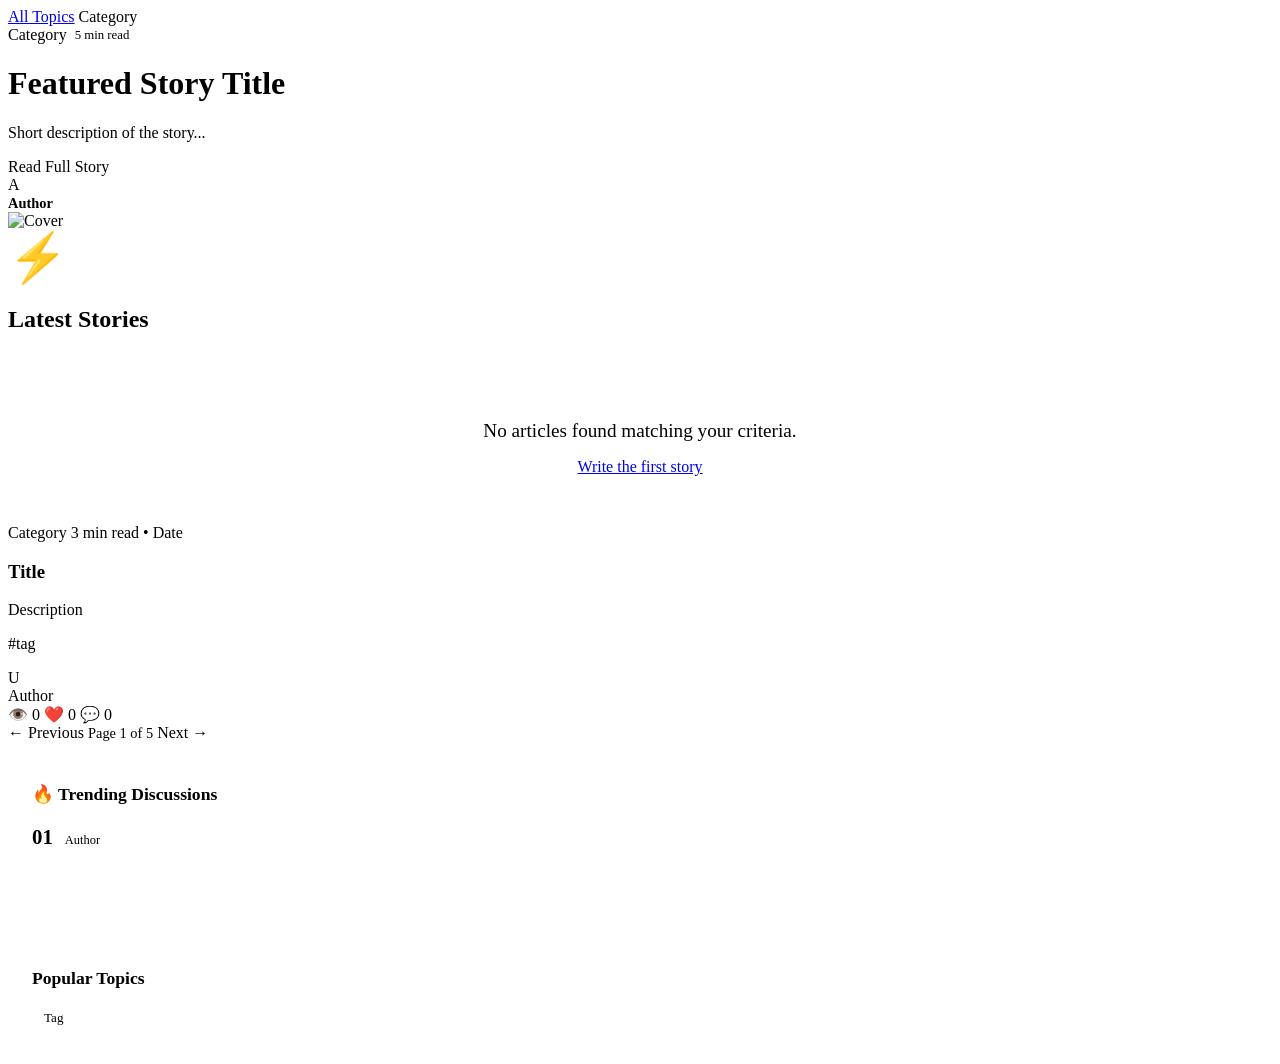
<file: src/main/resources/templates/index.html>
<!DOCTYPE html>
<html xmlns:th="http://www.thymeleaf.org">
<head>
    <meta charset="UTF-8">
    <meta name="viewport" content="width=device-width, initial-scale=1.0, maximum-scale=5.0">
    <title>BlogApp Pro - Insightful Engineering & Technology Stories</title>
    <link rel="preconnect" href="https://fonts.googleapis.com">
    <link rel="preconnect" href="https://fonts.gstatic.com" crossorigin>
    <link href="https://fonts.googleapis.com/css2?family=Plus+Jakarta+Sans:wght@400;500;600;700;800&family=JetBrains+Mono:wght@400;500&display=swap" rel="stylesheet">
    <link rel="icon" type="image/svg+xml" th:href="@{/favicon.svg}">
    <link rel="alternate icon" th:href="@{/favicon.ico}">
    <link rel="stylesheet" th:href="@{/css/style.css}">
</head>
<body>

    <div th:replace="~{layout/navbar :: navbar}"></div>

    <main class="main-content">
        <div class="container">

            <!-- Category Filter Pills -->
            <div class="category-pills">
                <a href="/" class="category-pill" th:classappend="${selectedCategory == null && selectedTag == null} ? 'active' : ''">All Topics</a>
                <a th:each="cat : ${categories}" 
                   th:href="@{/category/{slug}(slug=${cat.slug ?: cat.id})}" 
                   class="category-pill" 
                   th:classappend="${selectedCategory == cat.id} ? 'active' : ''"
                   th:text="${cat.name}">Category</a>
            </div>

            <!-- Featured / Hero Article (if trending exists) -->
            <div class="hero-card" th:if="${trending != null && !trending.isEmpty()}">
                <div class="hero-content" th:with="hero=${trending[0]}">
                    <div style="display: flex; gap: 0.5rem; align-items: center; flex-wrap: wrap;">
                        <span class="badge badge-category" th:text="${hero.category != null ? hero.category.name : 'Engineering'}">Category</span>
                        <span style="color: var(--text-muted); font-size: 0.8rem;" th:text="${hero.readingMinutes + ' min read'}">5 min read</span>
                    </div>
                    <h1>
                        <a th:href="@{/articles/{slug}(slug=${hero.slug ?: hero.id})}" th:text="${hero.title}">Featured Story Title</a>
                    </h1>
                    <p th:text="${hero.shortDesc}">Short description of the story...</p>
                    
                    <div class="hero-actions">
                        <a th:href="@{/articles/{slug}(slug=${hero.slug ?: hero.id})}" class="btn btn-primary">Read Full Story</a>
                        <div class="author-chip" th:if="${hero.user != null}">
                            <div class="author-avatar" th:text="${#strings.substring(hero.user.name, 0, 1)}">A</div>
                            <span style="font-weight: 600; font-size: 0.9rem;" th:text="${hero.user.name}">Author</span>
                        </div>
                    </div>
                </div>
                <div class="hero-media" th:with="hero=${trending[0]}">
                    <img th:if="${hero.coverImageUrl != null}" th:src="${hero.coverImageUrl}" alt="Cover" />
                    <div th:unless="${hero.coverImageUrl != null}" style="color: var(--text-muted); font-size: 3rem;">⚡</div>
                </div>
            </div>

            <!-- Main Content Grid with Sidebar -->
            <div class="content-layout-with-sidebar">
                
                <!-- Articles Column -->
                <div>
                    <div class="section-header">
                        <h2 class="section-title">
                            <span>Latest Stories</span>
                        </h2>
                    </div>

                    <div th:if="${articles == null || articles.content == null || articles.content.isEmpty()}" style="padding: 3rem 0; text-align: center; color: var(--text-secondary);">
                        <p style="font-size: 1.2rem; margin-bottom: 1rem;">No articles found matching your criteria.</p>
                        <a href="/editor" class="btn btn-primary">Write the first story</a>
                    </div>

                    <div class="articles-grid articles-grid-single-col">
                        <article class="article-card" th:each="art : ${articles.content}">
                            <div class="article-card-body">
                                <div class="article-card-meta">
                                    <span class="badge badge-category" th:if="${art.category != null}" th:text="${art.category.name}">Category</span>
                                    <span th:text="${art.readingMinutes + ' min read'}">3 min read</span>
                                    <span>•</span>
                                    <span th:text="${art.publishedAt != null ? #temporals.format(art.publishedAt, 'MMM dd, yyyy') : 'Recently'}">Date</span>
                                </div>
                                <h3 class="article-card-title">
                                    <a th:href="@{/articles/{slug}(slug=${art.slug ?: art.id})}" th:text="${art.title}">Title</a>
                                </h3>
                                <p class="article-card-desc" th:text="${art.shortDesc}">Description</p>
                                
                                <!-- Tags -->
                                <div style="display: flex; gap: 0.4rem; flex-wrap: wrap; margin-bottom: 1rem;" th:if="${art.tags != null}">
                                    <a th:each="t : ${art.tags}" th:href="@{/tag/{slug}(slug=${t.slug})}" class="badge badge-tag" th:text="'#' + ${t.name}">#tag</a>
                                </div>

                                <div class="article-card-footer">
                                    <div class="author-chip" th:if="${art.user != null}">
                                        <div class="author-avatar" th:text="${#strings.substring(art.user.name, 0, 1)}">U</div>
                                        <span th:text="${art.user.name}">Author</span>
                                    </div>
                                    <div class="article-stats">
                                        <span title="Views">👁️ <span th:text="${art.viewsCount}">0</span></span>
                                        <span title="Likes">❤️ <span th:text="${art.likesCount}">0</span></span>
                                        <span title="Comments">💬 <span th:text="${art.commentsCount}">0</span></span>
                                    </div>
                                </div>
                            </div>
                        </article>
                    </div>

                    <!-- Pagination -->
                    <div class="pagination-bar" th:if="${articles.totalPages > 1}">
                        <a th:if="${articles.pageNumber > 0}" 
                           th:href="@{/(page=${articles.pageNumber - 1}, categoryId=${selectedCategory}, tag=${selectedTag}, keyword=${keyword})}" 
                           class="btn btn-secondary btn-sm">← Previous</a>
                        <span th:unless="${articles.pageNumber > 0}"></span>

                        <span style="color: var(--text-muted); font-size: 0.9rem;" 
                              th:text="'Page ' + (${articles.pageNumber} + 1) + ' of ' + ${articles.totalPages}">Page 1 of 5</span>

                        <a th:if="${!articles.isLast}" 
                           th:href="@{/(page=${articles.pageNumber + 1}, categoryId=${selectedCategory}, tag=${selectedTag}, keyword=${keyword})}" 
                           class="btn btn-secondary btn-sm">Next →</a>
                    </div>
                </div>

                <!-- Sidebar -->
                <aside>
                    <!-- Trending Section -->
                    <div style="background: var(--bg-surface); border: 1px solid var(--border-color); border-radius: var(--radius-md); padding: 1.5rem; margin-bottom: 2rem;">
                        <h3 style="font-size: 1.1rem; margin-bottom: 1.25rem; display: flex; align-items: center; gap: 0.5rem;">
                            <span>🔥 Trending Discussions</span>
                        </h3>
                        <div style="display: flex; flex-direction: column; gap: 1.2rem;">
                            <div th:each="trend, iter : ${trending}" th:if="${iter.index < 4}">
                                <div style="display: flex; align-items: baseline; gap: 0.75rem;">
                                    <span style="font-size: 1.3rem; font-weight: 800; color: var(--accent-primary);" th:text="'0' + (${iter.index} + 1)">01</span>
                                    <div>
                                        <div style="font-size: 0.78rem; color: var(--text-muted);" th:text="${trend.user != null ? trend.user.name : 'Author'}">Author</div>
                                        <a th:href="@{/articles/{slug}(slug=${trend.slug ?: trend.id})}" style="font-weight: 700; font-size: 0.92rem; color: #fff; line-height: 1.3; display: block; margin-top: 0.2rem;" th:text="${trend.title}">Trending Article Title</a>
                                    </div>
                                </div>
                            </div>
                        </div>
                    </div>

                    <!-- Popular Tags Cloud -->
                    <div style="background: var(--bg-surface); border: 1px solid var(--border-color); border-radius: var(--radius-md); padding: 1.5rem;">
                        <h3 style="font-size: 1.1rem; margin-bottom: 1rem;">Popular Topics</h3>
                        <div style="display: flex; gap: 0.5rem; flex-wrap: wrap;">
                            <a th:each="tag : ${popularTags}" th:href="@{/tag/{slug}(slug=${tag.slug})}" class="badge badge-tag" style="padding: 0.35rem 0.75rem; font-size: 0.82rem;" th:text="${tag.name} + ' (' + ${tag.articleCount} + ')'">Tag</a>
                        </div>
                    </div>
                </aside>

            </div>

        </div>
    </main>

    <div th:replace="~{layout/footer :: footer}"></div>

    <script th:src="@{/js/app.js}"></script>
</body>
</html>
</file>
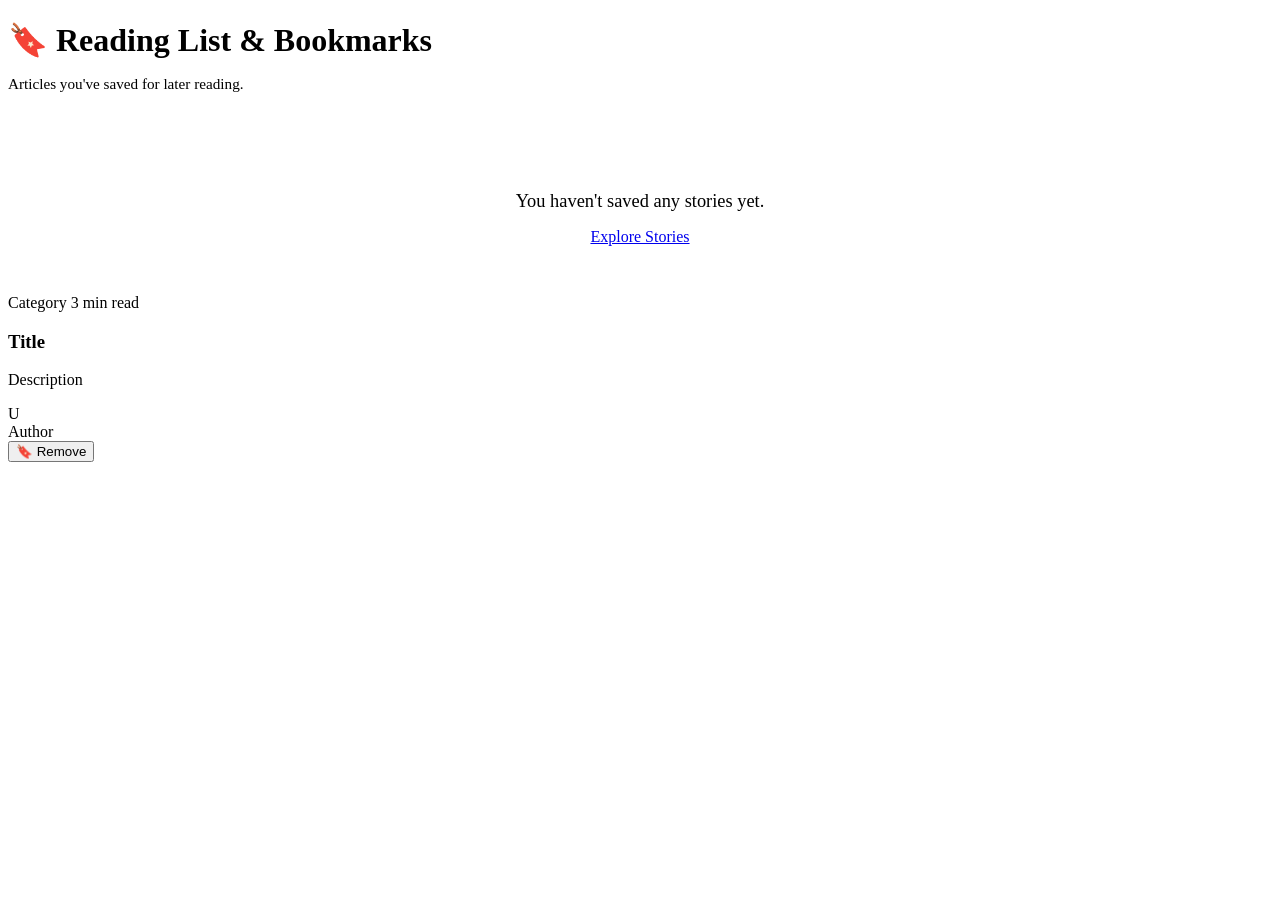
<file: src/main/resources/templates/bookmarks.html>
<!DOCTYPE html>
<html xmlns:th="http://www.thymeleaf.org">
<head>
    <meta charset="UTF-8">
    <meta name="viewport" content="width=device-width, initial-scale=1.0, maximum-scale=5.0">
    <title>Saved Stories - BlogApp Pro</title>
    <link rel="preconnect" href="https://fonts.googleapis.com">
    <link rel="preconnect" href="https://fonts.gstatic.com" crossorigin>
    <link href="https://fonts.googleapis.com/css2?family=Plus+Jakarta+Sans:wght@400;500;600;700;800&family=JetBrains+Mono:wght@400;500&display=swap" rel="stylesheet">
    <link rel="icon" type="image/svg+xml" th:href="@{/favicon.svg}">
    <link rel="alternate icon" th:href="@{/favicon.ico}">
    <link rel="stylesheet" th:href="@{/css/style.css}">
</head>
<body>

    <div th:replace="~{layout/navbar :: navbar}"></div>

    <main class="main-content">
        <div class="container">

            <div style="margin-bottom: 2rem;">
                <h1 style="font-size: clamp(1.5rem, 4vw, 2rem); margin-bottom: 0.5rem;">🔖 Reading List &amp; Bookmarks</h1>
                <p style="color: var(--text-secondary); font-size: 0.95rem;">Articles you've saved for later reading.</p>
            </div>

            <div th:if="${bookmarks == null || bookmarks.content == null || bookmarks.content.isEmpty()}" style="padding: 3rem 0; text-align: center; color: var(--text-secondary);">
                <p style="font-size: 1.15rem; margin-bottom: 1rem;">You haven't saved any stories yet.</p>
                <a href="/" class="btn btn-primary btn-sm">Explore Stories</a>
            </div>

            <div class="articles-grid" th:if="${bookmarks != null && bookmarks.content != null && !bookmarks.content.isEmpty()}">
                <article class="article-card" th:each="art : ${bookmarks.content}">
                    <div class="article-card-body">
                        <div class="article-card-meta">
                            <span class="badge badge-category" th:if="${art.category != null}" th:text="${art.category.name}">Category</span>
                            <span th:text="${art.readingMinutes + ' min read'}">3 min read</span>
                        </div>
                        <h3 class="article-card-title">
                            <a th:href="@{/articles/{slug}(slug=${art.slug ?: art.id})}" th:text="${art.title}">Title</a>
                        </h3>
                        <p class="article-card-desc" th:text="${art.shortDesc}">Description</p>
                        <div class="article-card-footer">
                            <div class="author-chip" th:if="${art.user != null}">
                                <div class="author-avatar" th:text="${#strings.substring(art.user.name, 0, 1)}">U</div>
                                <span th:text="${art.user.name}">Author</span>
                            </div>
                            <button class="action-btn bookmarked" th:onclick="'App.toggleBookmark(' + ${art.id} + ', this)'">
                                <span>🔖</span> Remove
                            </button>
                        </div>
                    </div>
                </article>
            </div>

        </div>
    </main>

    <div th:replace="~{layout/footer :: footer}"></div>

    <script th:src="@{/js/app.js}"></script>
</body>
</html>
</file>
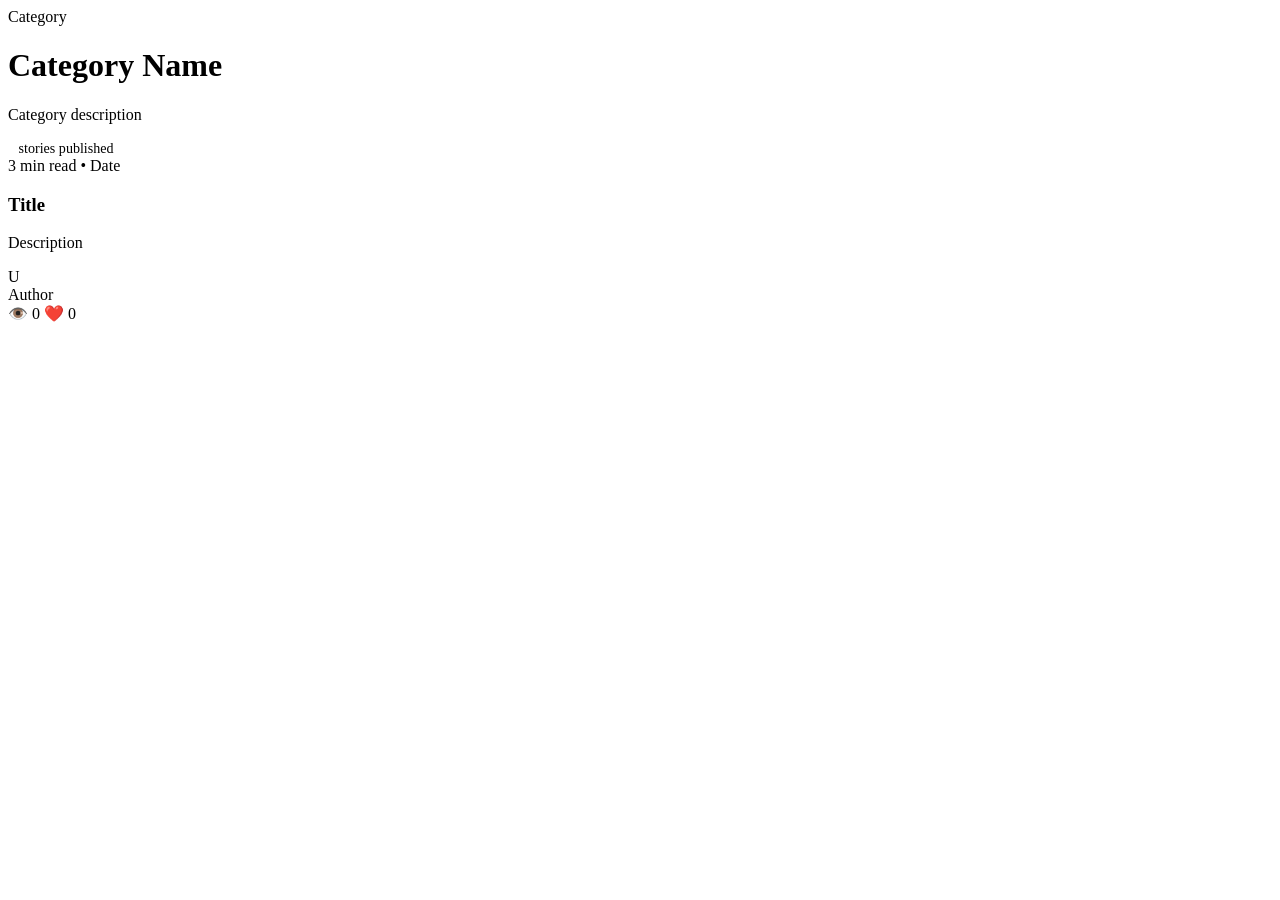
<file: src/main/resources/templates/category.html>
<!DOCTYPE html>
<html xmlns:th="http://www.thymeleaf.org">
<head>
    <meta charset="UTF-8">
    <meta name="viewport" content="width=device-width, initial-scale=1.0, maximum-scale=5.0">
    <title th:text="${category.name} + ' - BlogApp Pro'">Category - BlogApp Pro</title>
    <link rel="preconnect" href="https://fonts.googleapis.com">
    <link rel="preconnect" href="https://fonts.gstatic.com" crossorigin>
    <link href="https://fonts.googleapis.com/css2?family=Plus+Jakarta+Sans:wght@400;500;600;700;800&family=JetBrains+Mono:wght@400;500&display=swap" rel="stylesheet">
    <link rel="icon" type="image/svg+xml" th:href="@{/favicon.svg}">
    <link rel="alternate icon" th:href="@{/favicon.ico}">
    <link rel="stylesheet" th:href="@{/css/style.css}">
</head>
<body>

    <div th:replace="~{layout/navbar :: navbar}"></div>

    <main class="main-content">
        <div class="container">

            <!-- Category Header -->
            <div class="taxonomy-header">
                <span class="badge badge-category" style="margin-bottom: 0.75rem;">Category</span>
                <h1 th:text="${category.name}">Category Name</h1>
                <p th:text="${category.description ?: 'Curated articles in ' + category.name}">Category description</p>
                <div style="margin-top: 1rem; color: var(--text-muted); font-size: 0.88rem;">
                    <strong style="color: #fff;" th:text="${articles.totalElements}">0</strong> stories published
                </div>
            </div>

            <!-- Articles Grid -->
            <div class="articles-grid">
                <article class="article-card" th:each="art : ${articles.content}">
                    <div class="article-card-body">
                        <div class="article-card-meta">
                            <span th:text="${art.readingMinutes + ' min read'}">3 min read</span>
                            <span>•</span>
                            <span th:text="${art.publishedAt != null ? #temporals.format(art.publishedAt, 'MMM dd, yyyy') : 'Recently'}">Date</span>
                        </div>
                        <h3 class="article-card-title">
                            <a th:href="@{/articles/{slug}(slug=${art.slug ?: art.id})}" th:text="${art.title}">Title</a>
                        </h3>
                        <p class="article-card-desc" th:text="${art.shortDesc}">Description</p>
                        <div class="article-card-footer">
                            <div class="author-chip" th:if="${art.user != null}">
                                <div class="author-avatar" th:text="${#strings.substring(art.user.name, 0, 1)}">U</div>
                                <span th:text="${art.user.name}">Author</span>
                            </div>
                            <div class="article-stats">
                                <span>👁️ <span th:text="${art.viewsCount}">0</span></span>
                                <span>❤️ <span th:text="${art.likesCount}">0</span></span>
                            </div>
                        </div>
                    </div>
                </article>
            </div>

        </div>
    </main>

    <div th:replace="~{layout/footer :: footer}"></div>

    <script th:src="@{/js/app.js}"></script>
</body>
</html>
</file>
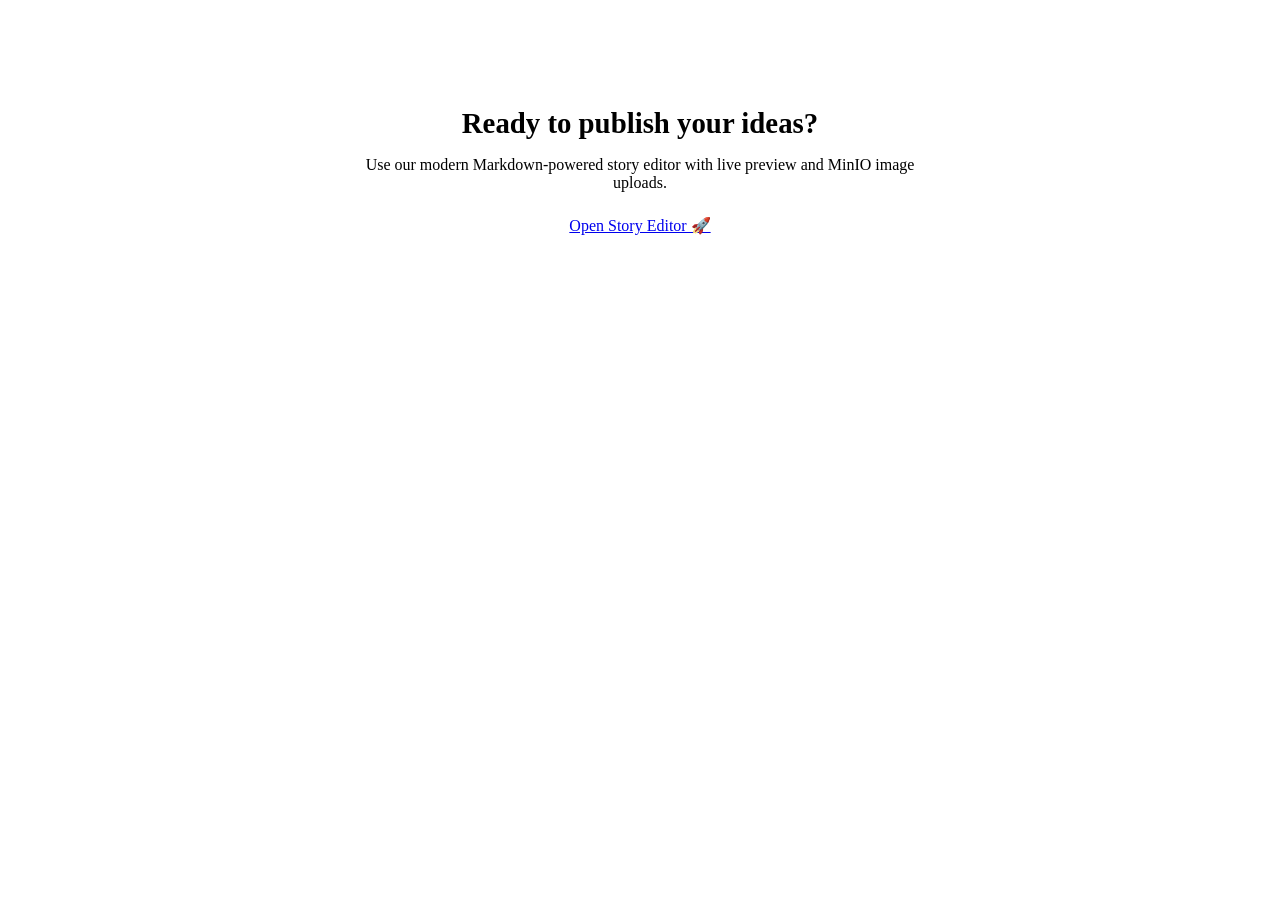
<file: src/main/resources/templates/create_article.html>
<!doctype html>
<html lang="en" xmlns:th="http://www.thymeleaf.org">
<head>
    <meta charset="UTF-8">
    <meta name="viewport" content="width=device-width, initial-scale=1.0, maximum-scale=5.0">
    <title>Create Article - BlogApp Pro</title>
    <link rel="preconnect" href="https://fonts.googleapis.com">
    <link rel="preconnect" href="https://fonts.gstatic.com" crossorigin>
    <link href="https://fonts.googleapis.com/css2?family=Plus+Jakarta+Sans:wght@400;500;600;700;800&family=JetBrains+Mono:wght@400;500&display=swap" rel="stylesheet">
    <link rel="icon" type="image/svg+xml" th:href="@{/favicon.svg}">
    <link rel="alternate icon" th:href="@{/favicon.ico}">
    <link rel="stylesheet" th:href="@{/css/style.css}">
</head>
<body>

    <div th:replace="~{layout/navbar :: navbar}"></div>

    <main class="main-content">
        <div class="container">
            <div style="max-width: 600px; margin: 3rem auto; text-align: center; background: var(--bg-surface); border: 1px solid var(--border-color); border-radius: var(--radius-md); padding: 2.5rem;">
                <h1 style="font-size: clamp(1.4rem, 4vw, 1.8rem); margin-bottom: 1rem;">Ready to publish your ideas?</h1>
                <p style="color: var(--text-secondary); margin-bottom: 1.5rem;">Use our modern Markdown-powered story editor with live preview and MinIO image uploads.</p>
                <a href="/editor" class="btn btn-primary">Open Story Editor 🚀</a>
            </div>
        </div>
    </main>

    <div th:replace="~{layout/footer :: footer}"></div>

    <script th:src="@{/js/app.js}"></script>
</body>
</html>
</file>
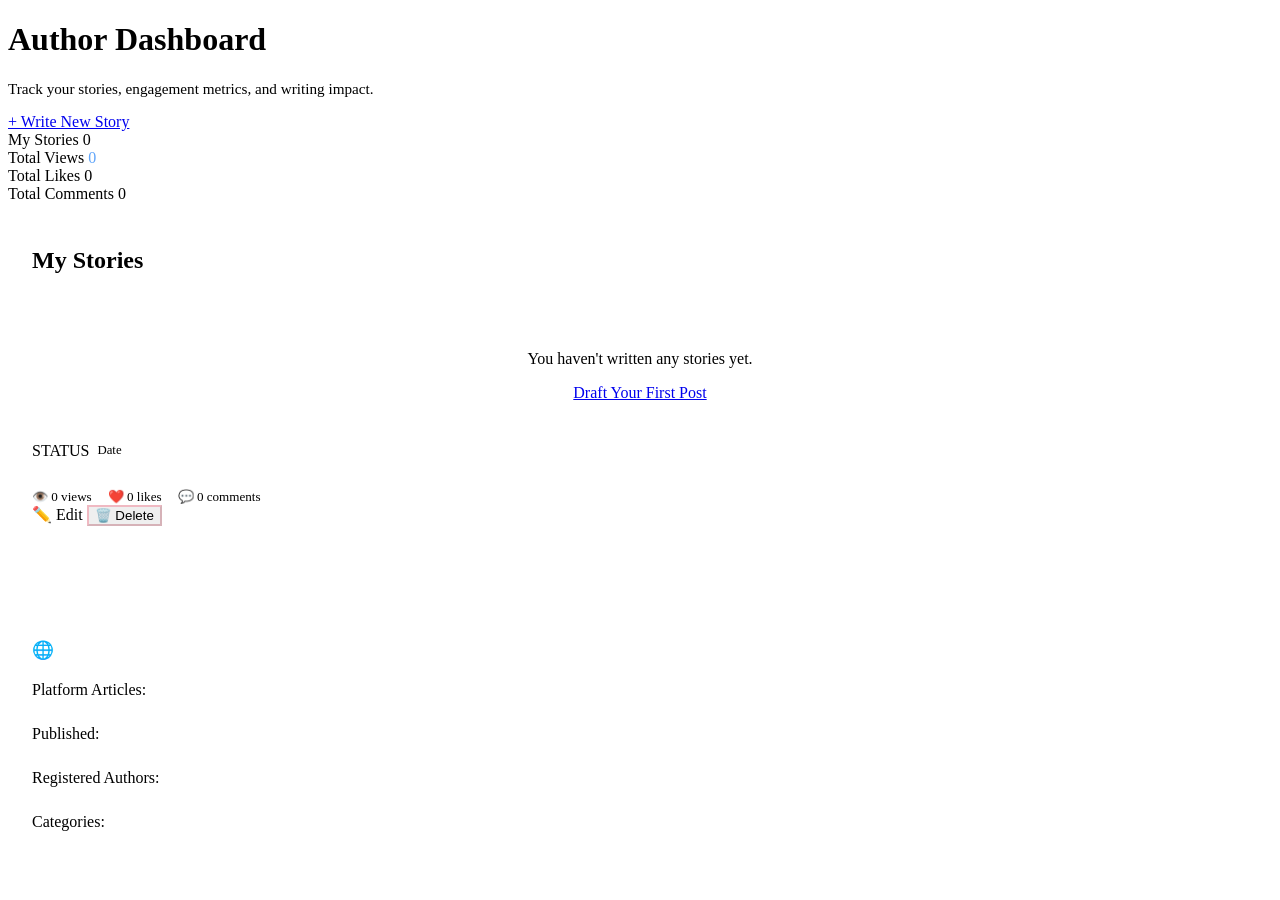
<file: src/main/resources/templates/dashboard.html>
<!DOCTYPE html>
<html xmlns:th="http://www.thymeleaf.org">
<head>
    <meta charset="UTF-8">
    <meta name="viewport" content="width=device-width, initial-scale=1.0, maximum-scale=5.0">
    <title>Author Dashboard - BlogApp Pro</title>
    <link rel="preconnect" href="https://fonts.googleapis.com">
    <link rel="preconnect" href="https://fonts.gstatic.com" crossorigin>
    <link href="https://fonts.googleapis.com/css2?family=Plus+Jakarta+Sans:wght@400;500;600;700;800&family=JetBrains+Mono:wght@400;500&display=swap" rel="stylesheet">
    <link rel="icon" type="image/svg+xml" th:href="@{/favicon.svg}">
    <link rel="alternate icon" th:href="@{/favicon.ico}">
    <link rel="stylesheet" th:href="@{/css/style.css}">
</head>
<body>

    <div th:replace="~{layout/navbar :: navbar}"></div>

    <main class="main-content">
        <div class="container">

            <div class="dashboard-header">
                <div>
                    <h1 style="font-size: clamp(1.5rem, 4vw, 2rem);">Author Dashboard</h1>
                    <p style="color: var(--text-secondary); font-size: 0.95rem;">Track your stories, engagement metrics, and writing impact.</p>
                </div>
                <a href="/editor" class="btn btn-primary">+ Write New Story</a>
            </div>

            <!-- Stats Metric Cards Grid -->
            <div class="stats-grid">
                <div class="stat-card">
                    <span class="stat-label">My Stories</span>
                    <span class="stat-value" th:text="${stats.totalArticles}">0</span>
                </div>
                <div class="stat-card">
                    <span class="stat-label">Total Views</span>
                    <span class="stat-value" style="color: #60a5fa;" th:text="${stats.totalViews}">0</span>
                </div>
                <div class="stat-card">
                    <span class="stat-label">Total Likes</span>
                    <span class="stat-value" style="color: var(--accent-rose);" th:text="${stats.totalLikes}">0</span>
                </div>
                <div class="stat-card">
                    <span class="stat-label">Total Comments</span>
                    <span class="stat-value" style="color: var(--accent-emerald);" th:text="${stats.totalComments}">0</span>
                </div>
            </div>

            <!-- Stories Management Section -->
            <div style="background: var(--bg-surface); border: 1px solid var(--border-color); border-radius: var(--radius-md); padding: clamp(1.25rem, 3.5vw, 1.5rem);">
                <div class="section-header">
                    <h2 class="section-title">
                        <span>My Stories</span>
                    </h2>
                </div>

                <div th:if="${articles == null || articles.content == null || articles.content.isEmpty()}" style="text-align: center; padding: 2.5rem 0; color: var(--text-secondary);">
                    <p style="margin-bottom: 1rem;">You haven't written any stories yet.</p>
                    <a href="/editor" class="btn btn-primary btn-sm">Draft Your First Post</a>
                </div>

                <div th:if="${articles != null && articles.content != null && !articles.content.isEmpty()}">
                    <div style="display: flex; flex-direction: column; gap: 1rem;">
                        <div th:each="art : ${articles.content}" class="dashboard-article-item">
                            <div style="overflow: hidden;">
                                <div style="display: flex; gap: 0.5rem; align-items: center; margin-bottom: 0.3rem; flex-wrap: wrap;">
                                    <span class="badge" th:classappend="${art.status.name() == 'PUBLISHED'} ? 'badge-category' : 'badge-tag'" th:text="${art.status}">STATUS</span>
                                    <span style="font-size: 0.8rem; color: var(--text-muted);" th:text="${art.publishedAt != null ? #temporals.format(art.publishedAt, 'MMM dd, yyyy') : 'Draft'}">Date</span>
                                </div>
                                <a th:href="@{/articles/{slug}(slug=${art.slug ?: art.id})}" style="font-weight: 700; color: #fff; font-size: 1.05rem;" th:text="${art.title}">Article Title</a>
                                <div style="display: flex; gap: 1rem; font-size: 0.82rem; color: var(--text-muted); margin-top: 0.3rem; flex-wrap: wrap;">
                                    <span>👁️ <span th:text="${art.viewsCount}">0</span> views</span>
                                    <span>❤️ <span th:text="${art.likesCount}">0</span> likes</span>
                                    <span>💬 <span th:text="${art.commentsCount}">0</span> comments</span>
                                </div>
                            </div>

                            <div class="dashboard-article-actions">
                                <a th:href="@{/editor/{id}(id=${art.id})}" class="btn btn-outline btn-sm">✏️ Edit</a>
                                <button th:onclick="'App.deleteArticle(' + ${art.id} + ')'" class="btn btn-outline btn-sm" style="color: var(--accent-rose); border-color: rgba(244,63,94,0.3);">🗑️ Delete</button>
                            </div>
                        </div>
                    </div>
                </div>
            </div>

            <!-- Global Platform Overview -->
            <div style="margin-top: 3rem; background: var(--bg-surface); border: 1px solid var(--border-color); border-radius: var(--radius-md); padding: clamp(1.25rem, 3.5vw, 1.5rem);">
                <h3 style="font-size: 1.1rem; margin-bottom: 1.25rem; color: #fff;">🌐 Platform-Wide Health &amp; Stats</h3>
                <div class="platform-stats-grid">
                    <div class="platform-stat-item">Platform Articles: <strong style="color: #fff; display: block; font-size: 1.2rem; margin-top: 0.25rem;" th:text="${globalStats.totalArticles}">0</strong></div>
                    <div class="platform-stat-item">Published: <strong style="color: #fff; display: block; font-size: 1.2rem; margin-top: 0.25rem;" th:text="${globalStats.totalPublished}">0</strong></div>
                    <div class="platform-stat-item">Registered Authors: <strong style="color: #fff; display: block; font-size: 1.2rem; margin-top: 0.25rem;" th:text="${globalStats.totalUsers}">0</strong></div>
                    <div class="platform-stat-item">Categories: <strong style="color: #fff; display: block; font-size: 1.2rem; margin-top: 0.25rem;" th:text="${globalStats.totalCategories}">0</strong></div>
                </div>
            </div>

        </div>
    </main>

    <div th:replace="~{layout/footer :: footer}"></div>

    <script th:src="@{/js/app.js}"></script>
</body>
</html>
</file>
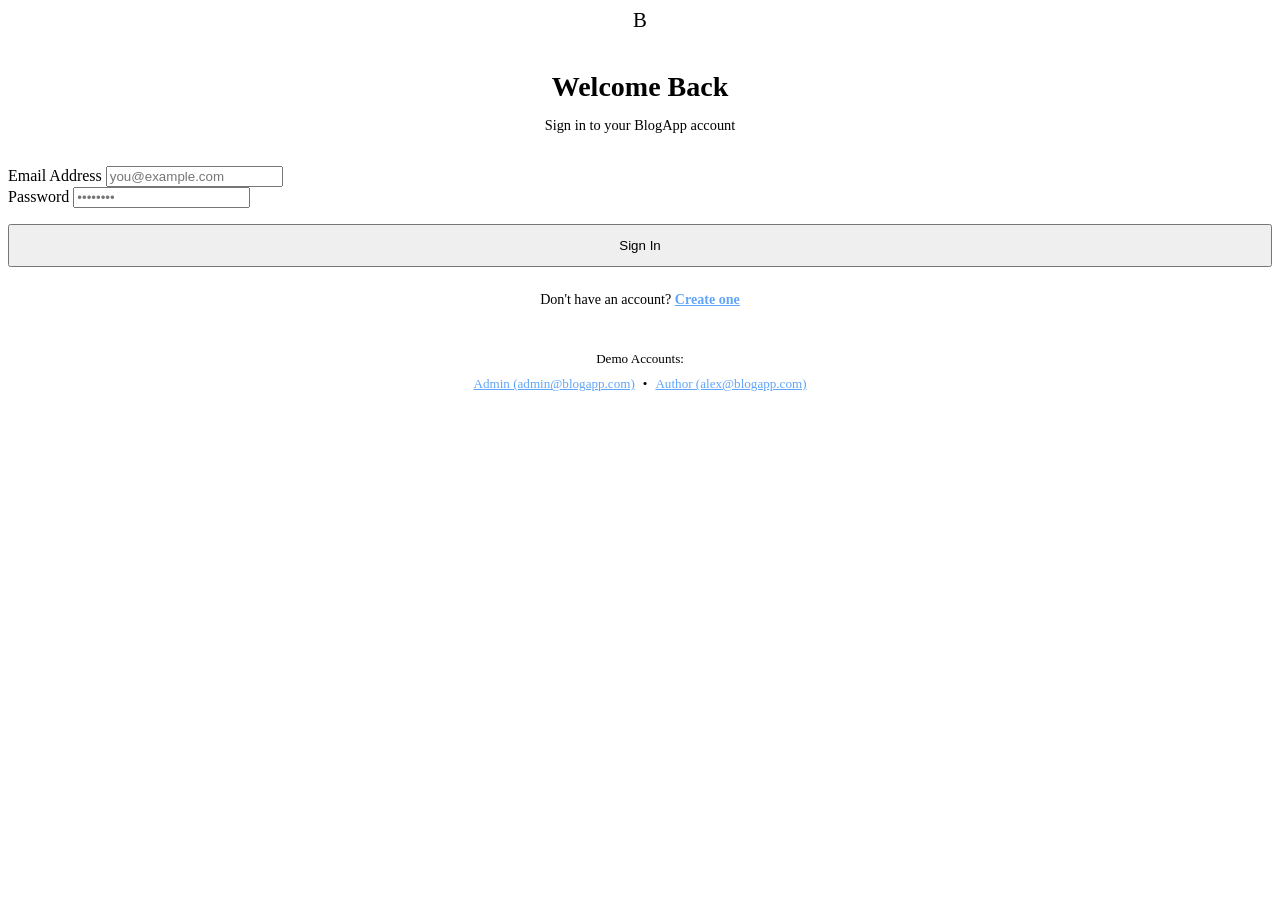
<file: src/main/resources/templates/login.html>
<!DOCTYPE html>
<html xmlns:th="http://www.thymeleaf.org">
<head>
    <meta charset="UTF-8">
    <meta name="viewport" content="width=device-width, initial-scale=1.0, maximum-scale=5.0">
    <title>Sign In - BlogApp Pro</title>
    <link rel="preconnect" href="https://fonts.googleapis.com">
    <link rel="preconnect" href="https://fonts.gstatic.com" crossorigin>
    <link href="https://fonts.googleapis.com/css2?family=Plus+Jakarta+Sans:wght@400;500;600;700;800&family=JetBrains+Mono:wght@400;500&display=swap" rel="stylesheet">
    <link rel="icon" type="image/svg+xml" th:href="@{/favicon.svg}">
    <link rel="alternate icon" th:href="@{/favicon.ico}">
    <link rel="stylesheet" th:href="@{/css/style.css}">
</head>
<body>

    <div th:replace="~{layout/navbar :: navbar}"></div>

    <main class="main-content">
        <div class="container">

            <div class="form-card">
                <div style="text-align: center; margin-bottom: 2rem;">
                    <div class="brand-icon" style="margin: 0 auto 1rem auto; width: 44px; height: 44px; font-size: 1.3rem;">B</div>
                    <h1 style="font-size: clamp(1.4rem, 4vw, 1.75rem); margin-bottom: 0.5rem;">Welcome Back</h1>
                    <p style="color: var(--text-secondary); font-size: 0.9rem;">Sign in to your BlogApp account</p>
                </div>

                <form id="login-form" onsubmit="handleLogin(event)">
                    <div class="form-group">
                        <label class="form-label">Email Address</label>
                        <input type="email" id="login-email" class="form-input" placeholder="you@example.com" required />
                    </div>

                    <div class="form-group">
                        <label class="form-label">Password</label>
                        <input type="password" id="login-password" class="form-input" placeholder="••••••••" required />
                    </div>

                    <button type="submit" class="btn btn-primary" style="width: 100%; margin-top: 1rem; padding: 0.75rem;">Sign In</button>
                </form>

                <div style="margin-top: 1.5rem; text-align: center; font-size: 0.88rem; color: var(--text-muted);">
                    Don't have an account? <a href="/register" style="color: #60a5fa; font-weight: 600;">Create one</a>
                </div>

                <!-- Demo Login Shortcut -->
                <div style="margin-top: 1.5rem; padding-top: 1rem; border-top: 1px solid var(--border-color); font-size: 0.82rem; color: var(--text-muted); text-align: center; line-height: 1.6;">
                    <span>Demo Accounts:</span><br>
                    <div style="display: flex; gap: 0.5rem; justify-content: center; flex-wrap: wrap; margin-top: 0.25rem;">
                        <a href="javascript:void(0)" onclick="fillDemo('admin@blogapp.com', 'admin123')" style="color: #60a5fa;">Admin (admin@blogapp.com)</a>
                        <span>•</span>
                        <a href="javascript:void(0)" onclick="fillDemo('alex@blogapp.com', 'alex123')" style="color: #60a5fa;">Author (alex@blogapp.com)</a>
                    </div>
                </div>
            </div>

        </div>
    </main>

    <div th:replace="~{layout/footer :: footer}"></div>

    <script th:src="@{/js/app.js}"></script>
    <script>
        function fillDemo(email, pass) {
            document.getElementById('login-email').value = email;
            document.getElementById('login-password').value = pass;
        }

        async function handleLogin(e) {
            e.preventDefault();
            const email = document.getElementById('login-email').value.trim();
            const password = document.getElementById('login-password').value;

            try {
                const res = await fetch('/api/v1/auth/login', {
                    method: 'POST',
                    headers: { 'Content-Type': 'application/json' },
                    body: JSON.stringify({ email, password })
                });

                if (res.ok) {
                    const data = await res.json();
                    App.setToken(data.token);
                    App.setUser(data.user);
                    App.showToast('Login successful!');
                    setTimeout(() => {
                        window.location.href = '/dashboard';
                    }, 500);
                } else {
                    const err = await res.json();
                    App.showToast(err.message || 'Invalid credentials', 'error');
                }
            } catch (err) {
                App.showToast('Network error during login', 'error');
            }
        }
    </script>
</body>
</html>
</file>
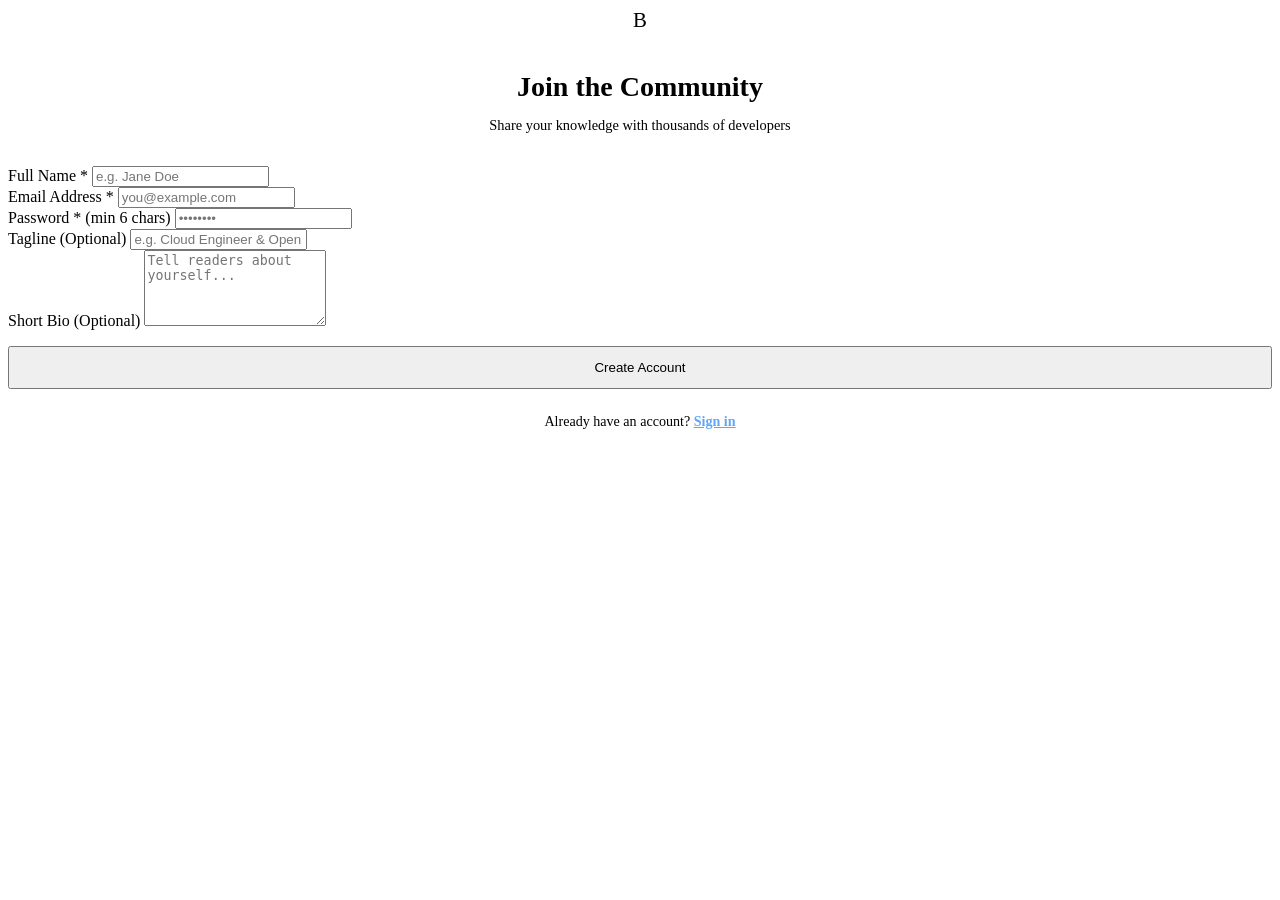
<file: src/main/resources/templates/register.html>
<!DOCTYPE html>
<html xmlns:th="http://www.thymeleaf.org">
<head>
    <meta charset="UTF-8">
    <meta name="viewport" content="width=device-width, initial-scale=1.0, maximum-scale=5.0">
    <title>Create Account - BlogApp Pro</title>
    <link rel="preconnect" href="https://fonts.googleapis.com">
    <link rel="preconnect" href="https://fonts.gstatic.com" crossorigin>
    <link href="https://fonts.googleapis.com/css2?family=Plus+Jakarta+Sans:wght@400;500;600;700;800&family=JetBrains+Mono:wght@400;500&display=swap" rel="stylesheet">
    <link rel="icon" type="image/svg+xml" th:href="@{/favicon.svg}">
    <link rel="alternate icon" th:href="@{/favicon.ico}">
    <link rel="stylesheet" th:href="@{/css/style.css}">
</head>
<body>

    <div th:replace="~{layout/navbar :: navbar}"></div>

    <main class="main-content">
        <div class="container">

            <div class="form-card">
                <div style="text-align: center; margin-bottom: 2rem;">
                    <div class="brand-icon" style="margin: 0 auto 1rem auto; width: 44px; height: 44px; font-size: 1.3rem;">B</div>
                    <h1 style="font-size: clamp(1.4rem, 4vw, 1.75rem); margin-bottom: 0.5rem;">Join the Community</h1>
                    <p style="color: var(--text-secondary); font-size: 0.9rem;">Share your knowledge with thousands of developers</p>
                </div>

                <form id="register-form" onsubmit="handleRegister(event)">
                    <div class="form-group">
                        <label class="form-label">Full Name *</label>
                        <input type="text" id="reg-name" class="form-input" placeholder="e.g. Jane Doe" required />
                    </div>

                    <div class="form-group">
                        <label class="form-label">Email Address *</label>
                        <input type="email" id="reg-email" class="form-input" placeholder="you@example.com" required />
                    </div>

                    <div class="form-group">
                        <label class="form-label">Password * (min 6 chars)</label>
                        <input type="password" id="reg-password" class="form-input" placeholder="••••••••" minlength="6" required />
                    </div>

                    <div class="form-group">
                        <label class="form-label">Tagline (Optional)</label>
                        <input type="text" id="reg-tagline" class="form-input" placeholder="e.g. Cloud Engineer & Open Source Builder" />
                    </div>

                    <div class="form-group">
                        <label class="form-label">Short Bio (Optional)</label>
                        <textarea id="reg-bio" class="form-input" style="min-height: 70px;" placeholder="Tell readers about yourself..."></textarea>
                    </div>

                    <button type="submit" class="btn btn-primary" style="width: 100%; margin-top: 1rem; padding: 0.75rem;">Create Account</button>
                </form>

                <div style="margin-top: 1.5rem; text-align: center; font-size: 0.88rem; color: var(--text-muted);">
                    Already have an account? <a href="/login" style="color: #60a5fa; font-weight: 600;">Sign in</a>
                </div>
            </div>

        </div>
    </main>

    <div th:replace="~{layout/footer :: footer}"></div>

    <script th:src="@{/js/app.js}"></script>
    <script>
        async function handleRegister(e) {
            e.preventDefault();
            const name = document.getElementById('reg-name').value.trim();
            const email = document.getElementById('reg-email').value.trim();
            const password = document.getElementById('reg-password').value;
            const tagline = document.getElementById('reg-tagline').value.trim();
            const bio = document.getElementById('reg-bio').value.trim();

            try {
                const res = await fetch('/api/v1/auth/register', {
                    method: 'POST',
                    headers: { 'Content-Type': 'application/json' },
                    body: JSON.stringify({ name, email, password, tagline, bio })
                });

                if (res.ok) {
                    App.showToast('Account created successfully! Signing in...');
                    // Auto login
                    const loginRes = await fetch('/api/v1/auth/login', {
                        method: 'POST',
                        headers: { 'Content-Type': 'application/json' },
                        body: JSON.stringify({ email, password })
                    });
                    if (loginRes.ok) {
                        const data = await loginRes.json();
                        App.setToken(data.token);
                        App.setUser(data.user);
                        setTimeout(() => window.location.href = '/dashboard', 600);
                    } else {
                        setTimeout(() => window.location.href = '/login', 800);
                    }
                } else {
                    const err = await res.json();
                    App.showToast(err.message || 'Registration failed', 'error');
                }
            } catch (err) {
                App.showToast('Network error during registration', 'error');
            }
        }
    </script>
</body>
</html>
</file>
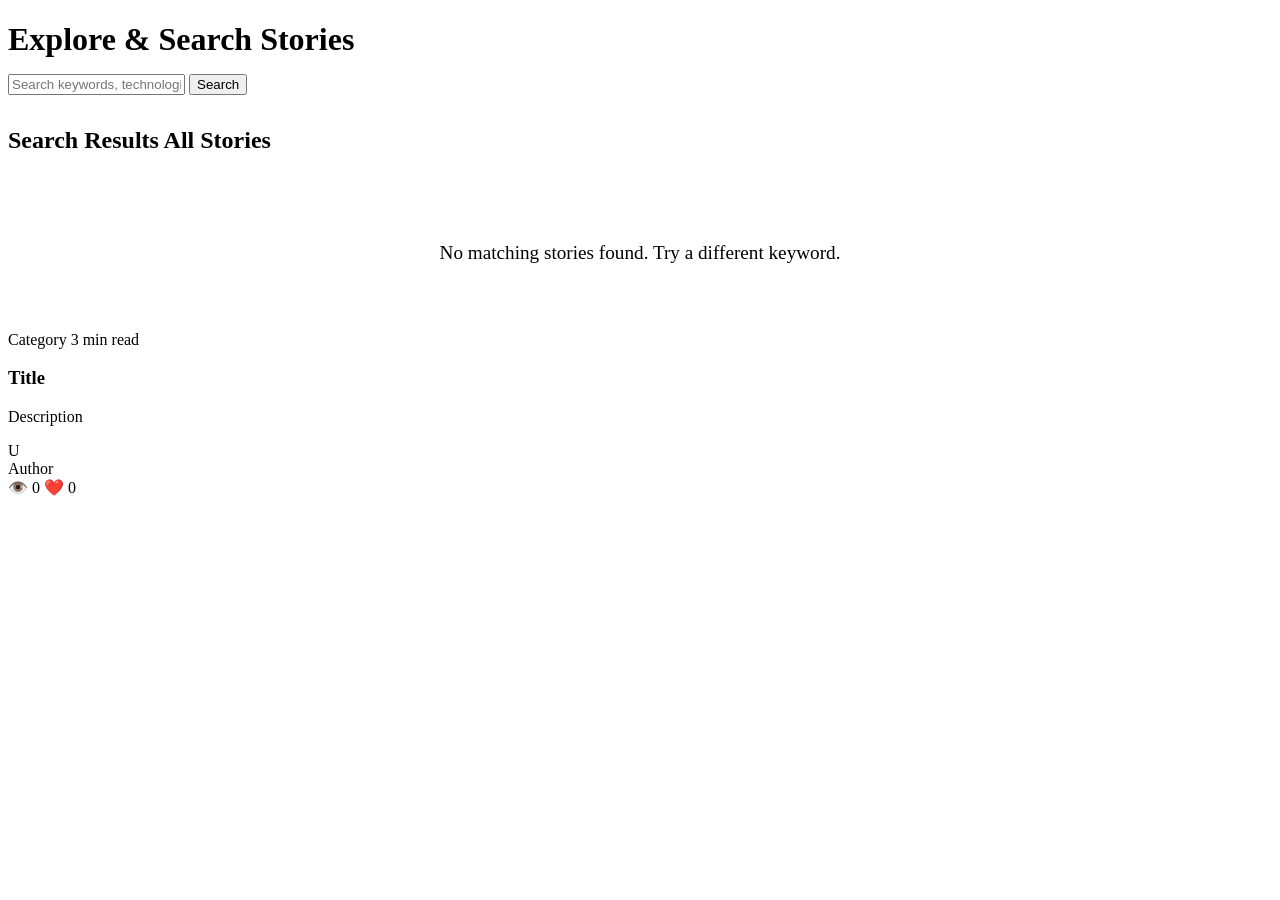
<file: src/main/resources/templates/search.html>
<!DOCTYPE html>
<html xmlns:th="http://www.thymeleaf.org">
<head>
    <meta charset="UTF-8">
    <meta name="viewport" content="width=device-width, initial-scale=1.0, maximum-scale=5.0">
    <title>Search Stories - BlogApp Pro</title>
    <link rel="preconnect" href="https://fonts.googleapis.com">
    <link rel="preconnect" href="https://fonts.gstatic.com" crossorigin>
    <link href="https://fonts.googleapis.com/css2?family=Plus+Jakarta+Sans:wght@400;500;600;700;800&family=JetBrains+Mono:wght@400;500&display=swap" rel="stylesheet">
    <link rel="icon" type="image/svg+xml" th:href="@{/favicon.svg}">
    <link rel="alternate icon" th:href="@{/favicon.ico}">
    <link rel="stylesheet" th:href="@{/css/style.css}">
</head>
<body>

    <div th:replace="~{layout/navbar :: navbar}"></div>

    <main class="main-content">
        <div class="container">

            <div style="margin-bottom: 2rem;">
                <h1 style="font-size: clamp(1.5rem, 4vw, 2rem); margin-bottom: 1rem;">Explore &amp; Search Stories</h1>
                
                <form action="/search" method="GET" class="search-page-form">
                    <input type="text" name="q" class="form-input" placeholder="Search keywords, technologies, authors..." th:value="${query}" />
                    <button type="submit" class="btn btn-primary">Search</button>
                </form>
            </div>

            <div class="section-header">
                <h2 class="section-title">
                    <span th:if="${query != null && !query.isBlank()}" th:text="'Results for “' + ${query} + '” (' + ${articles.totalElements} + ')'">Search Results</span>
                    <span th:unless="${query != null && !query.isBlank()}">All Stories</span>
                </h2>
            </div>

            <div th:if="${articles == null || articles.content == null || articles.content.isEmpty()}" style="padding: 3rem 0; text-align: center; color: var(--text-secondary);">
                <p style="font-size: 1.2rem;">No matching stories found. Try a different keyword.</p>
            </div>

            <div class="articles-grid" th:if="${articles != null && articles.content != null && !articles.content.isEmpty()}">
                <article class="article-card" th:each="art : ${articles.content}">
                    <div class="article-card-body">
                        <div class="article-card-meta">
                            <span class="badge badge-category" th:if="${art.category != null}" th:text="${art.category.name}">Category</span>
                            <span th:text="${art.readingMinutes + ' min read'}">3 min read</span>
                        </div>
                        <h3 class="article-card-title">
                            <a th:href="@{/articles/{slug}(slug=${art.slug ?: art.id})}" th:text="${art.title}">Title</a>
                        </h3>
                        <p class="article-card-desc" th:text="${art.shortDesc}">Description</p>
                        
                        <div class="article-card-footer">
                            <div class="author-chip" th:if="${art.user != null}">
                                <div class="author-avatar" th:text="${#strings.substring(art.user.name, 0, 1)}">U</div>
                                <span th:text="${art.user.name}">Author</span>
                            </div>
                            <div class="article-stats">
                                <span>👁️ <span th:text="${art.viewsCount}">0</span></span>
                                <span>❤️ <span th:text="${art.likesCount}">0</span></span>
                            </div>
                        </div>
                    </div>
                </article>
            </div>

        </div>
    </main>

    <div th:replace="~{layout/footer :: footer}"></div>

    <script th:src="@{/js/app.js}"></script>
</body>
</html>
</file>
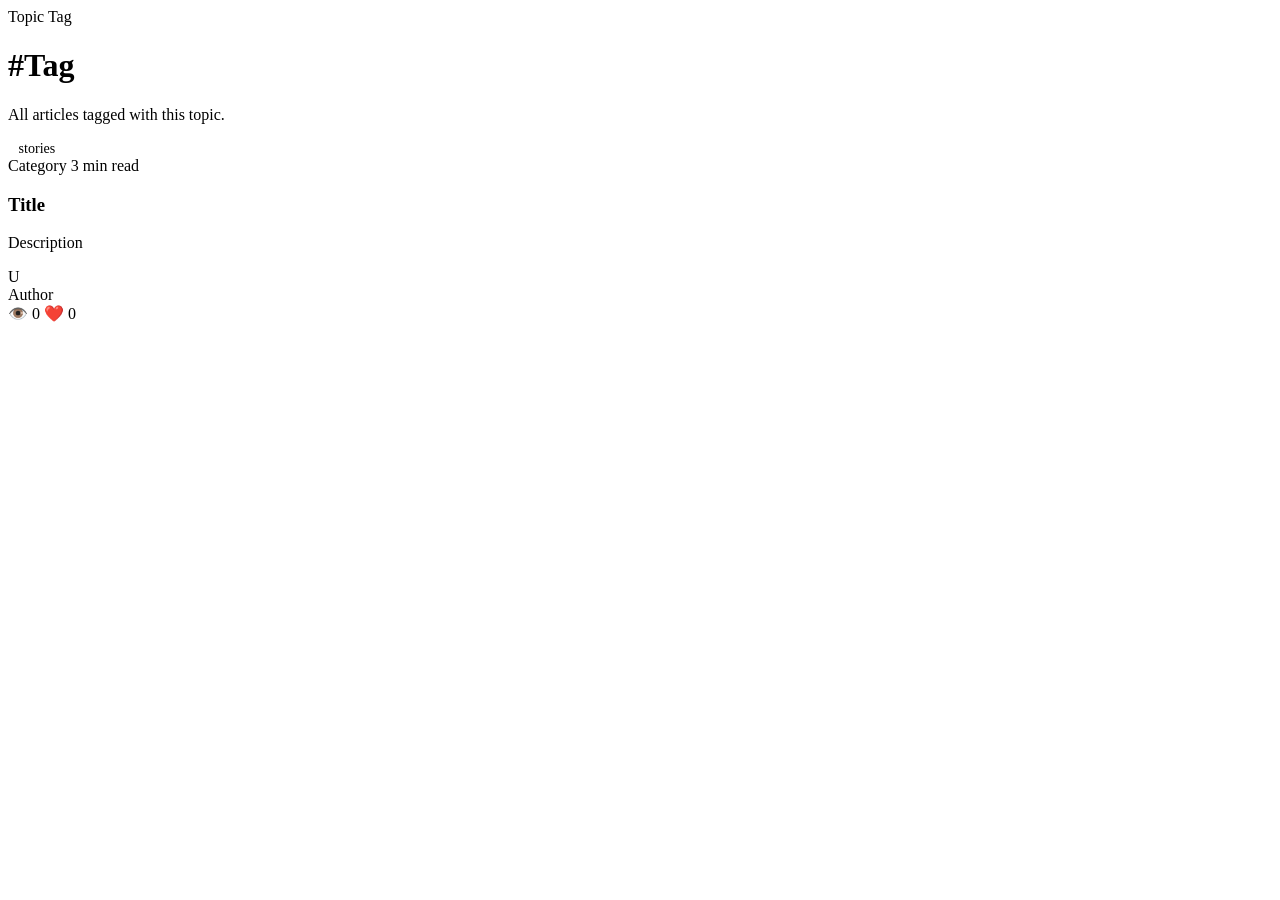
<file: src/main/resources/templates/tag.html>
<!DOCTYPE html>
<html xmlns:th="http://www.thymeleaf.org">
<head>
    <meta charset="UTF-8">
    <meta name="viewport" content="width=device-width, initial-scale=1.0, maximum-scale=5.0">
    <title th:text="'#' + ${tag.name} + ' - BlogApp Pro'">Tag - BlogApp Pro</title>
    <link rel="preconnect" href="https://fonts.googleapis.com">
    <link rel="preconnect" href="https://fonts.gstatic.com" crossorigin>
    <link href="https://fonts.googleapis.com/css2?family=Plus+Jakarta+Sans:wght@400;500;600;700;800&family=JetBrains+Mono:wght@400;500&display=swap" rel="stylesheet">
    <link rel="icon" type="image/svg+xml" th:href="@{/favicon.svg}">
    <link rel="alternate icon" th:href="@{/favicon.ico}">
    <link rel="stylesheet" th:href="@{/css/style.css}">
</head>
<body>

    <div th:replace="~{layout/navbar :: navbar}"></div>

    <main class="main-content">
        <div class="container">

            <!-- Tag Header -->
            <div class="taxonomy-header">
                <span class="badge badge-tag" style="margin-bottom: 0.75rem;">Topic Tag</span>
                <h1 th:text="'#' + ${tag.name}">#Tag</h1>
                <p>All articles tagged with this topic.</p>
                <div style="margin-top: 1rem; color: var(--text-muted); font-size: 0.88rem;">
                    <strong style="color: #fff;" th:text="${articles.totalElements}">0</strong> stories
                </div>
            </div>

            <!-- Articles Grid -->
            <div class="articles-grid">
                <article class="article-card" th:each="art : ${articles.content}">
                    <div class="article-card-body">
                        <div class="article-card-meta">
                            <span class="badge badge-category" th:if="${art.category != null}" th:text="${art.category.name}">Category</span>
                            <span th:text="${art.readingMinutes + ' min read'}">3 min read</span>
                        </div>
                        <h3 class="article-card-title">
                            <a th:href="@{/articles/{slug}(slug=${art.slug ?: art.id})}" th:text="${art.title}">Title</a>
                        </h3>
                        <p class="article-card-desc" th:text="${art.shortDesc}">Description</p>
                        <div class="article-card-footer">
                            <div class="author-chip" th:if="${art.user != null}">
                                <div class="author-avatar" th:text="${#strings.substring(art.user.name, 0, 1)}">U</div>
                                <span th:text="${art.user.name}">Author</span>
                            </div>
                            <div class="article-stats">
                                <span>👁️ <span th:text="${art.viewsCount}">0</span></span>
                                <span>❤️ <span th:text="${art.likesCount}">0</span></span>
                            </div>
                        </div>
                    </div>
                </article>
            </div>

        </div>
    </main>

    <div th:replace="~{layout/footer :: footer}"></div>

    <script th:src="@{/js/app.js}"></script>
</body>
</html>
</file>
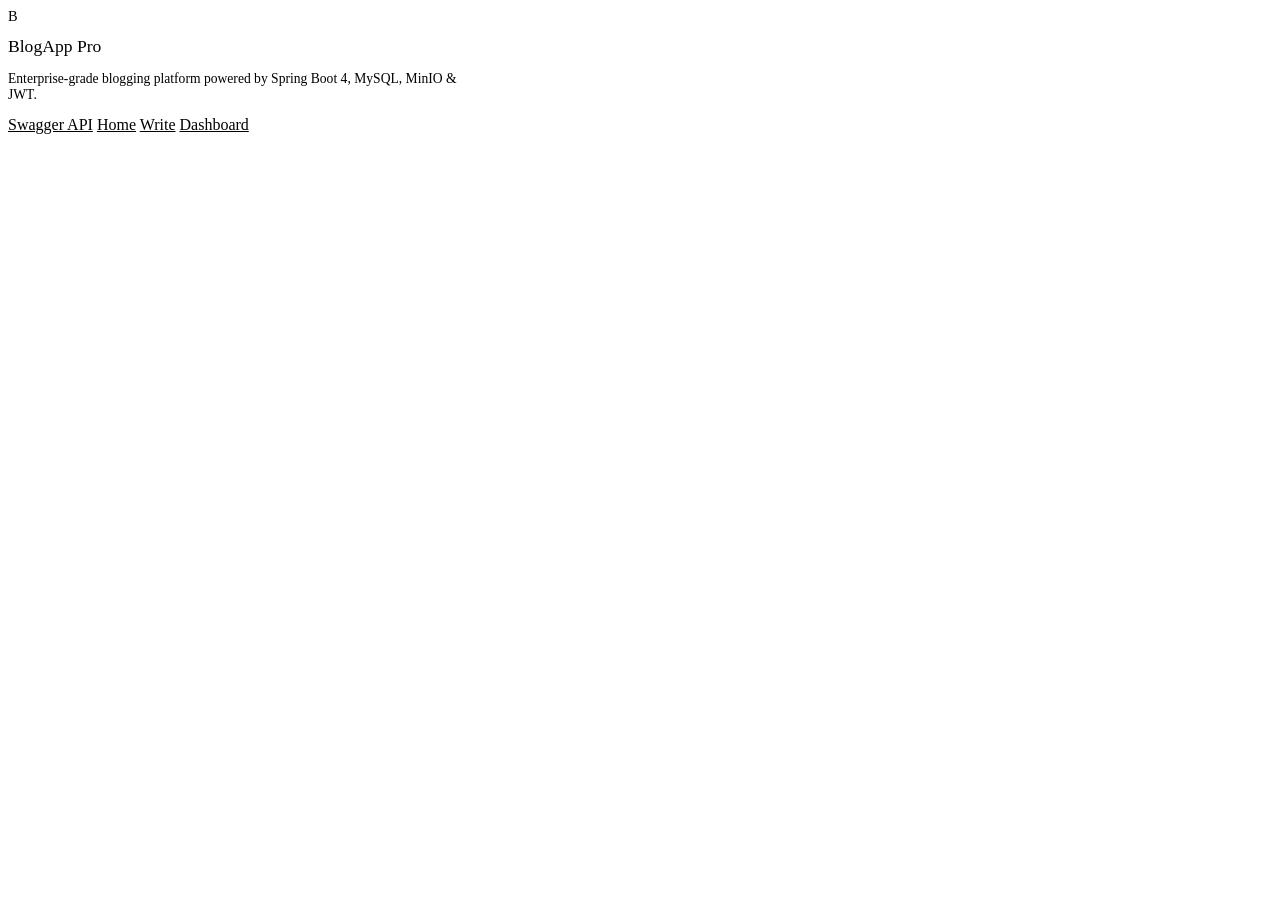
<file: src/main/resources/templates/layout/footer.html>
<!DOCTYPE html>
<html xmlns:th="http://www.thymeleaf.org">
<body>
<footer class="footer" th:fragment="footer">
    <div class="container footer-container">
        <div>
            <div class="brand" style="margin-bottom: 0.5rem;">
                <div class="brand-icon" style="width: 28px; height: 28px; font-size: 0.9rem;">B</div>
                <span style="font-size: 1.1rem;">BlogApp Pro</span>
            </div>
            <p style="color: var(--text-muted); font-size: 0.85rem; max-width: 480px;">Enterprise-grade blogging platform powered by Spring Boot 4, MySQL, MinIO &amp; JWT.</p>
        </div>
        <div class="footer-links">
            <a href="/swagger-ui.html" target="_blank" style="color: var(--text-secondary);">Swagger API</a>
            <a href="/" style="color: var(--text-secondary);">Home</a>
            <a href="/editor" style="color: var(--text-secondary);">Write</a>
            <a href="/dashboard" style="color: var(--text-secondary);">Dashboard</a>
        </div>
    </div>
</footer>
</body>
</html>
</file>
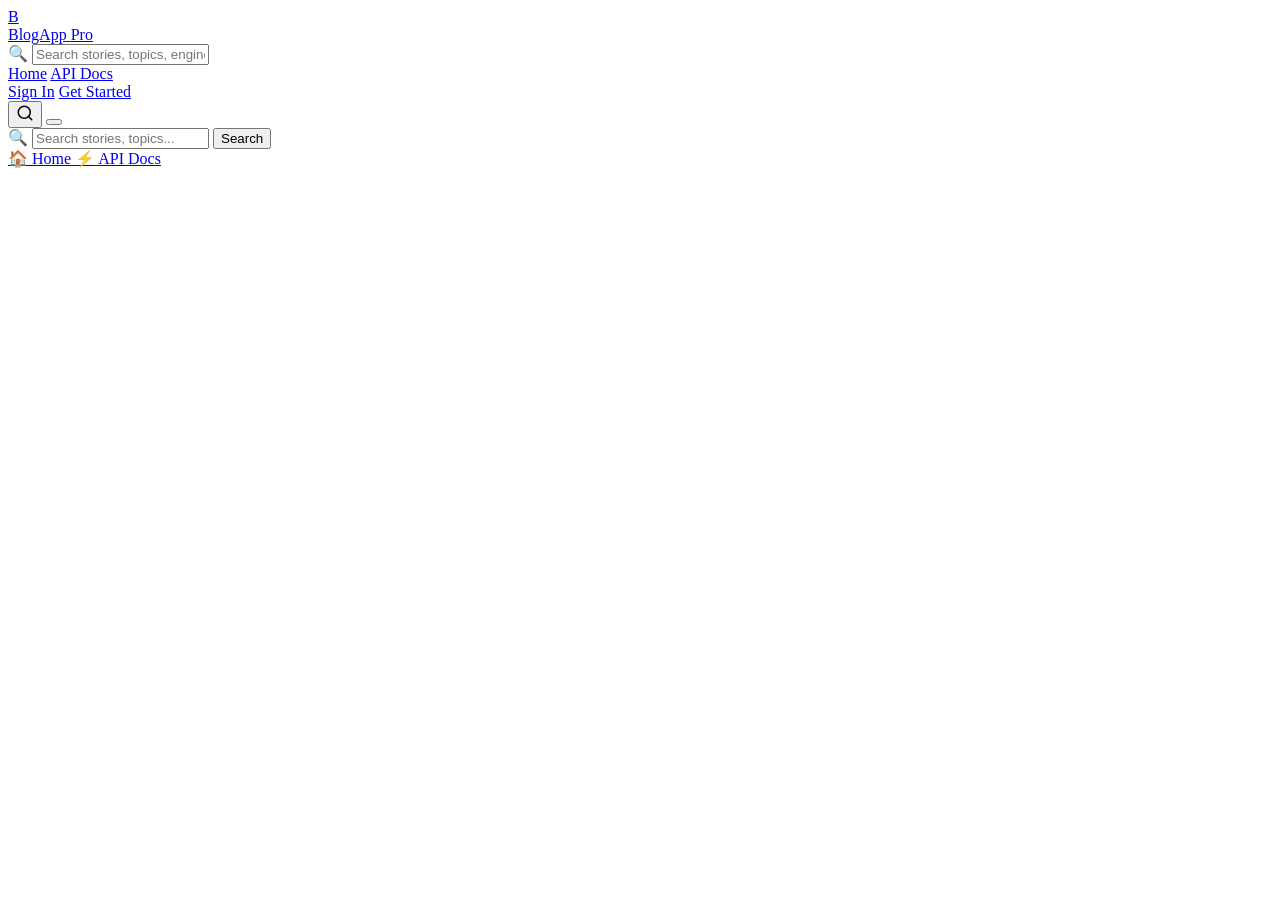
<file: src/main/resources/templates/layout/navbar.html>
<!DOCTYPE html>
<html xmlns:th="http://www.thymeleaf.org">
<body>
<nav class="navbar" th:fragment="navbar">
    <div class="container nav-container">
        <a href="/" class="brand">
            <div class="brand-icon">B</div>
            <span>BlogApp</span>
            <span class="brand-badge">Pro</span>
        </a>

        <!-- Desktop Search Bar -->
        <form action="/search" method="GET" class="nav-search nav-search-desktop">
            <span class="nav-search-icon">🔍</span>
            <input type="text" name="q" placeholder="Search stories, topics, engineering guides..." th:value="${query}" />
        </form>

        <!-- Desktop Navigation Items -->
        <div class="nav-links nav-links-desktop">
            <a href="/" class="nav-link">Home</a>
            <a href="/swagger-ui.html" target="_blank" class="nav-link" title="OpenAPI REST API Docs">API Docs</a>
            
            <div id="auth-nav-items" class="auth-nav-items">
                <!-- Filled dynamically by app.js based on JWT -->
                <a href="/login" class="nav-link">Sign In</a>
                <a href="/register" class="btn btn-primary btn-sm">Get Started</a>
            </div>
        </div>

        <!-- Mobile Controls (Search Toggle + Animated Hamburger) -->
        <div class="mobile-nav-controls">
            <button type="button" class="mobile-nav-btn" id="mobile-search-toggle" aria-label="Search stories">
                <svg width="18" height="18" fill="none" stroke="currentColor" stroke-width="2" stroke-linecap="round" stroke-linejoin="round" viewBox="0 0 24 24">
                    <circle cx="11" cy="11" r="8"></circle>
                    <line x1="21" y1="21" x2="16.65" y2="16.65"></line>
                </svg>
            </button>
            <button type="button" class="mobile-nav-btn hamburger-btn" id="mobile-menu-toggle" aria-label="Toggle navigation menu" aria-expanded="false">
                <span class="hamburger-line"></span>
                <span class="hamburger-line"></span>
                <span class="hamburger-line"></span>
            </button>
        </div>
    </div>

    <!-- Mobile Collapsible Search Drawer -->
    <div class="mobile-search-drawer" id="mobile-search-drawer">
        <div class="container">
            <form action="/search" method="GET" class="mobile-search-form">
                <span class="nav-search-icon">🔍</span>
                <input type="text" name="q" placeholder="Search stories, topics..." th:value="${query}" />
                <button type="submit" class="btn btn-primary btn-sm">Search</button>
            </form>
        </div>
    </div>

    <!-- Mobile Navigation Drawer -->
    <div class="mobile-menu-drawer" id="mobile-menu-drawer">
        <div class="container mobile-menu-content">
            <div class="mobile-nav-links">
                <a href="/" class="mobile-nav-link">
                    <span class="mobile-nav-icon">🏠</span>
                    <span>Home</span>
                </a>
                <a href="/swagger-ui.html" target="_blank" class="mobile-nav-link">
                    <span class="mobile-nav-icon">⚡</span>
                    <span>API Docs</span>
                </a>
            </div>
            <div id="mobile-auth-nav-items" class="mobile-auth-nav-items">
                <!-- Filled dynamically by app.js -->
            </div>
        </div>
    </div>
</nav>
</body>
</html>
</file>
